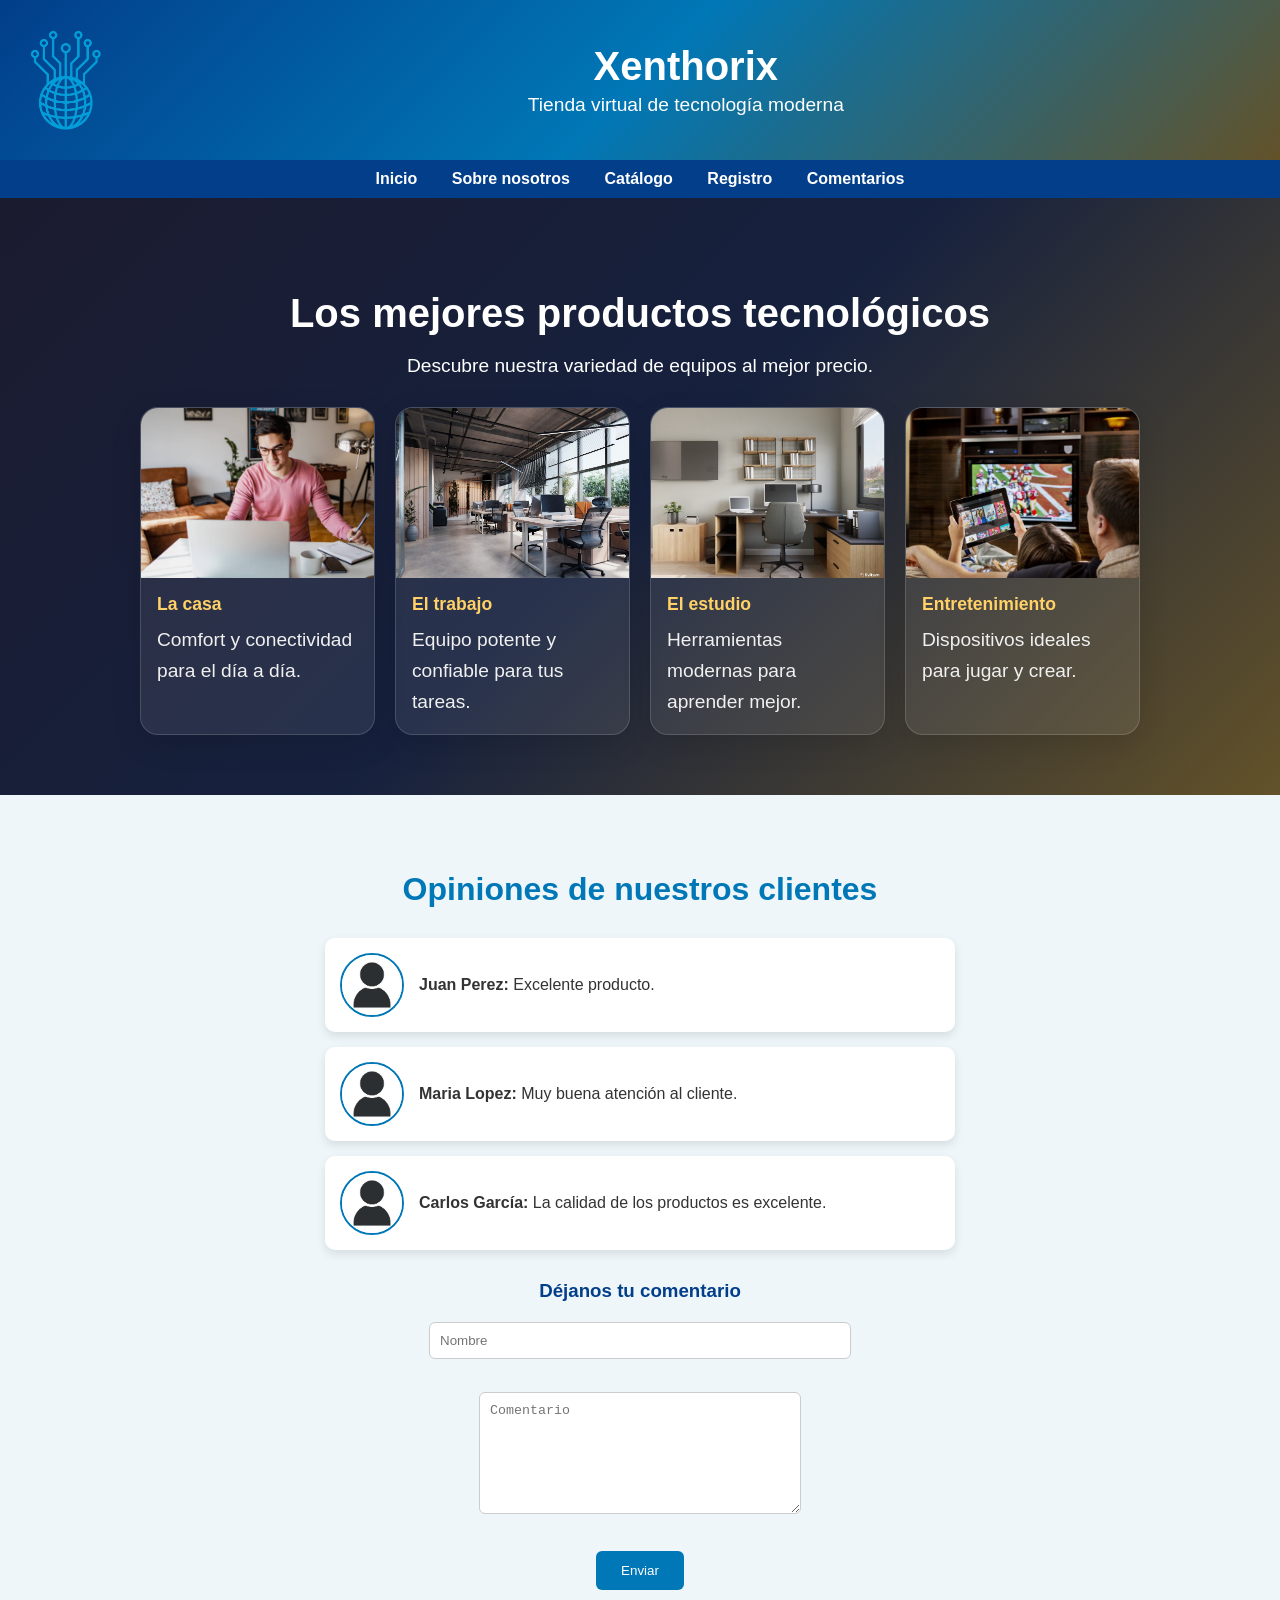
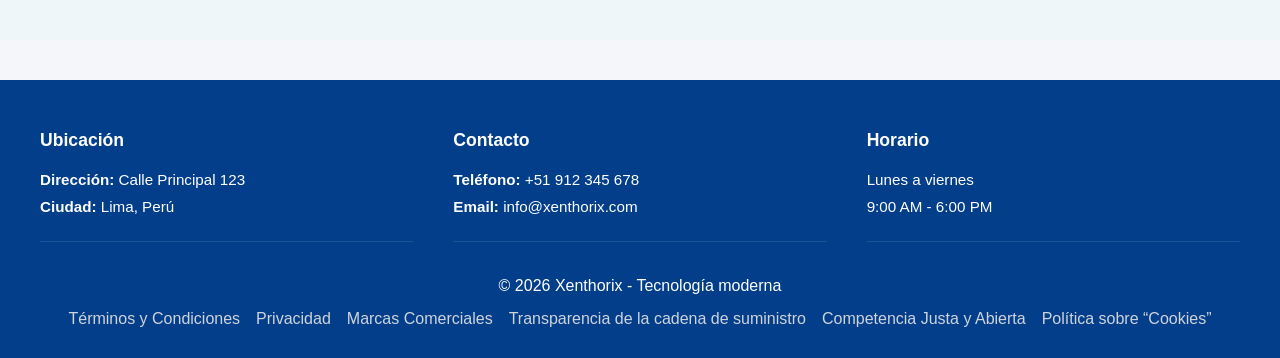
<file: index.html>
<!DOCTYPE html>
<html lang="es">
<head>
    <meta charset="UTF-8">
    <title>Xenthorix - Tienda de Tecnología</title>
    <link rel="stylesheet" href="estilos.css">
</head>
<body>

    <!-- ENCABEZADO -->
    <header>
        <img src="imagen/logo.png" alt="Logo de la empresa" style=" height: 100px; padding: 10px; border-radius: 20px; text-align: center;">
        <div class="texto-header">
            <h1>Xenthorix</h1>
            <p>Tienda virtual de tecnología moderna</p>
        </div>
    </header>

    <!-- MENÚ -->
    <nav>
        <ul>
            <li><a href="index.html#inicio">Inicio</a></li>
            <li><a href="sobrenosotros.html">Sobre nosotros</a></li>
            <li><a href="catalogo.html">Catálogo</a></li>
            <li><a href="registro.html">Registro</a></li>
            <li><a href="#comentarios">Comentarios</a></li> 
        </ul>
    </nav>

    <main>

        <!-- INICIO -->
        <section id="inicio">
            <h2>Los mejores productos tecnológicos</h2>
            <p>Descubre nuestra variedad de equipos al mejor precio.</p>
            <div class="inicio-opciones">
                <div class="opcion-card">
                    <img src="imagen/casita.jpg" alt="Tecnología para la casa">
                    <div class="opcion-texto">
                        <h3>La casa</h3>
                        <p>Comfort y conectividad para el día a día.</p>
                    </div>
                </div>
                <div class="opcion-card">
                    <img src="imagen/oficina.jpg" alt="Tecnología para el trabajo">
                    <div class="opcion-texto">
                        <h3>El trabajo</h3>
                        <p>Equipo potente y confiable para tus tareas.</p>
                    </div>
                </div>
                <div class="opcion-card">
                    <img src="imagen/estudio.jpg" alt="Tecnología para el estudio">
                    <div class="opcion-texto">
                        <h3>El estudio</h3>
                        <p>Herramientas modernas para aprender mejor.</p>
                    </div>
                </div>
                <div class="opcion-card">
                    <img src="imagen/entretenimiento.jpg" alt="Tecnología para entretenimiento">
                    <div class="opcion-texto">
                        <h3>Entretenimiento</h3>
                        <p>Dispositivos ideales para jugar y crear.</p>
                    </div>
                </div>
            </div>
        </section>

        
        <!-- COMENTARIOS -->
        <section id="comentarios">
            <h2>Opiniones de nuestros clientes</h2>

            <article style="display:flex; gap:15px;">
                <img src="imagen/user1.jpg" style="width:60px; border-radius:50%;">
                <p><strong>Juan Perez:</strong> Excelente producto.</p>
            </article>

            <article style="display:flex; gap:15px;">
                <img src="imagen/user1.jpg" style="width:60px; border-radius:50%;">
                <p><strong>Maria Lopez:</strong> Muy buena atención al cliente.</p>
            </article>

            <article style="display:flex; gap:15px;">
                <img src="imagen/user1.jpg" style="width:60px; border-radius:50%;">
                <p><strong>Carlos García:</strong> La calidad de los productos es excelente.</p>
            </article>
            
                <h3>Déjanos tu comentario</h3>
                <form>
                    <input type="text" placeholder="Nombre"><br><br>
                    <textarea placeholder="Comentario" style="width:300px; height:100px;"></textarea><br><br>
                    <button>Enviar</button>
            </form>
        </section>

    </main>

    <!-- FOOTER -->
    <footer>
        <div class="footer-content">
            <div class="footer-section">
                <h4>Ubicación</h4>
                <p>
                    <strong>Dirección:</strong> Calle Principal 123<br>
                    <strong>Ciudad:</strong> Lima, Perú
                </p>
            </div>
            <div class="footer-section">
                <h4>Contacto</h4>
                <p>
                    <strong>Teléfono:</strong> +51 912 345 678<br>
                    <strong>Email:</strong> info@xenthorix.com
                </p>
            </div>
            <div class="footer-section">
                <h4>Horario</h4>
                <p>
                    Lunes a viernes<br>
                    9:00 AM - 6:00 PM
                </p>
            </div>
        </div>
        <p>&copy; 2026 Xenthorix - Tecnología moderna</p>
        <div class="footer-links">
            <ul>
                <li class="links"><a href="/es/legal/copyright.html">Términos y Condiciones</a></li>
                <li class="links"><a href="/es/legal/privacy.html">Privacidad</a></li>
                <li class="links"><a href="/es/legal/trademarks.html">Marcas Comerciales</a></li>
                <li class="links"><a href="/es/legal/transparency.html" target="_blank">Transparencia de la cadena de suministro</a></li>
                <li class="links"><a href="/es/legal/competition.html">Competencia Justa y Abierta</a></li>
                <li class="links"><a href="/es/legal/cookies.html">Política sobre “Cookies”</a></li>
            </ul>
        </div>
    </footer>
</html>
</file>
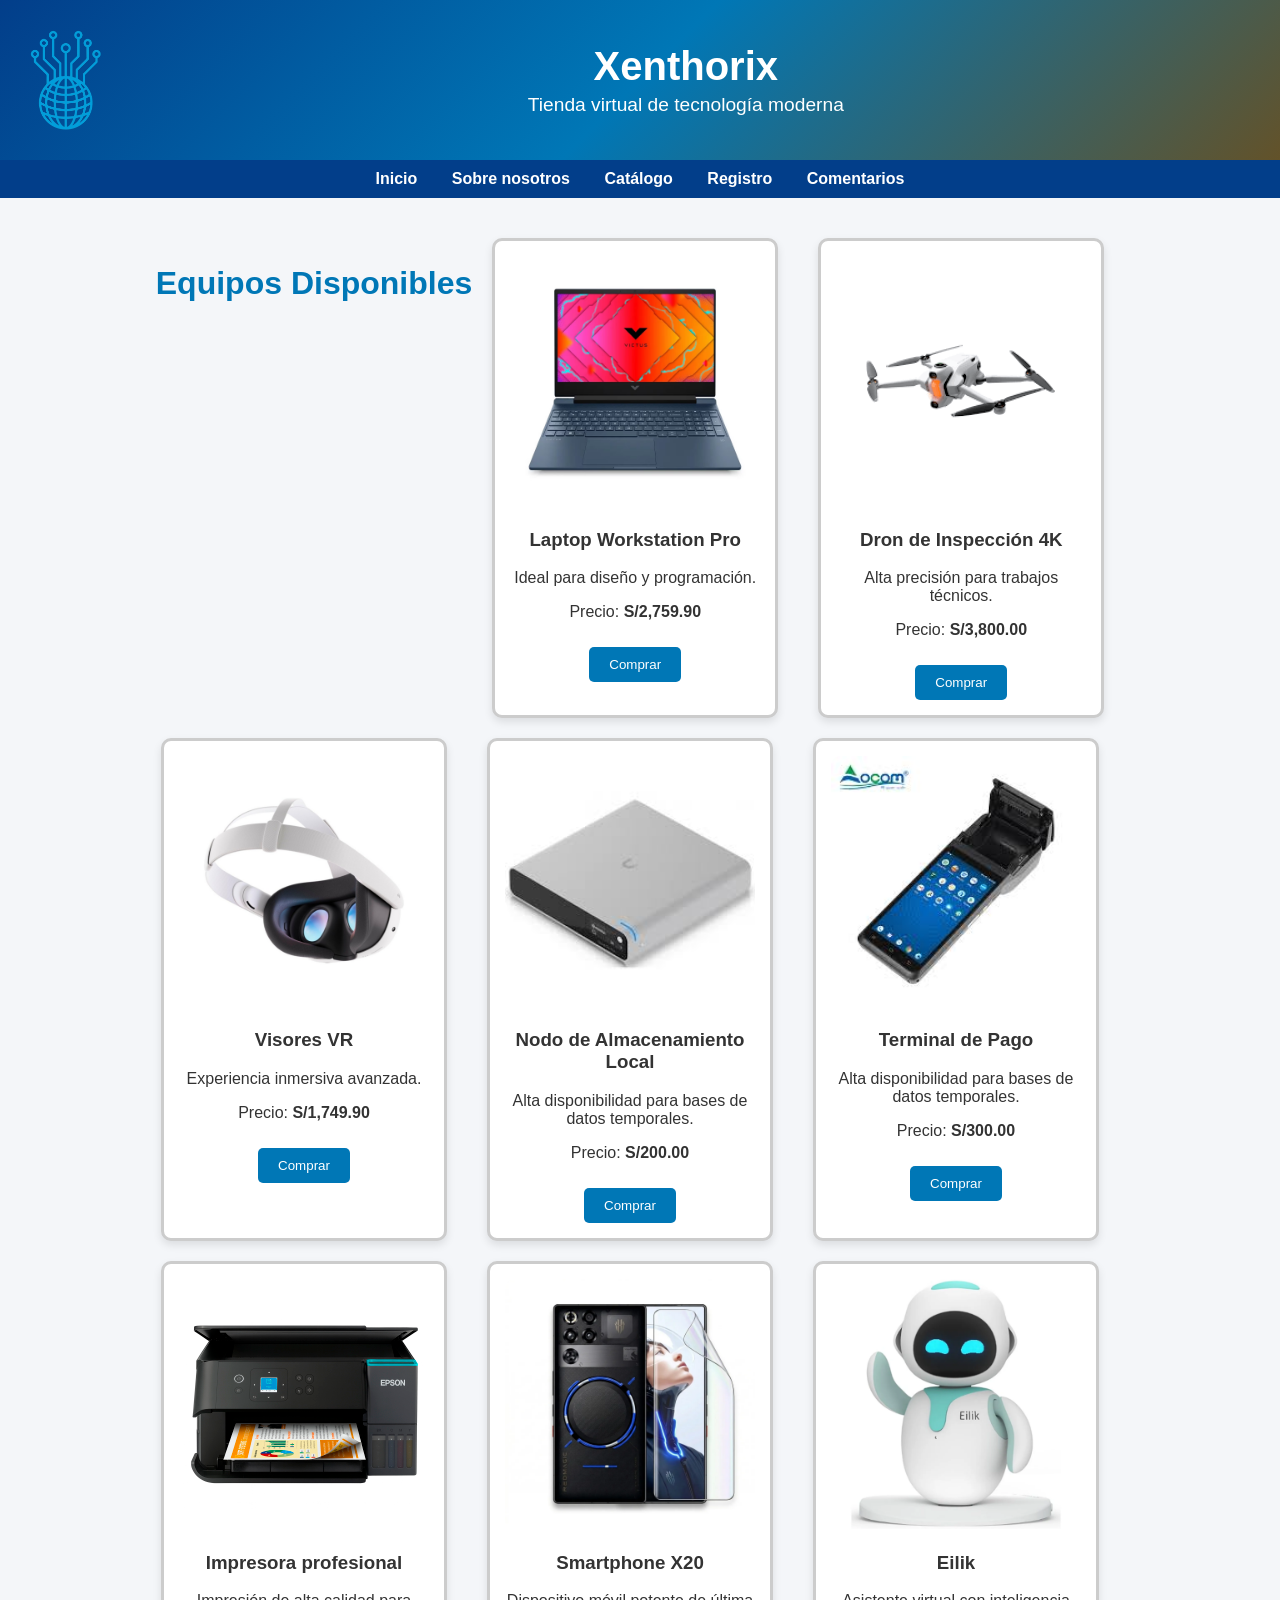
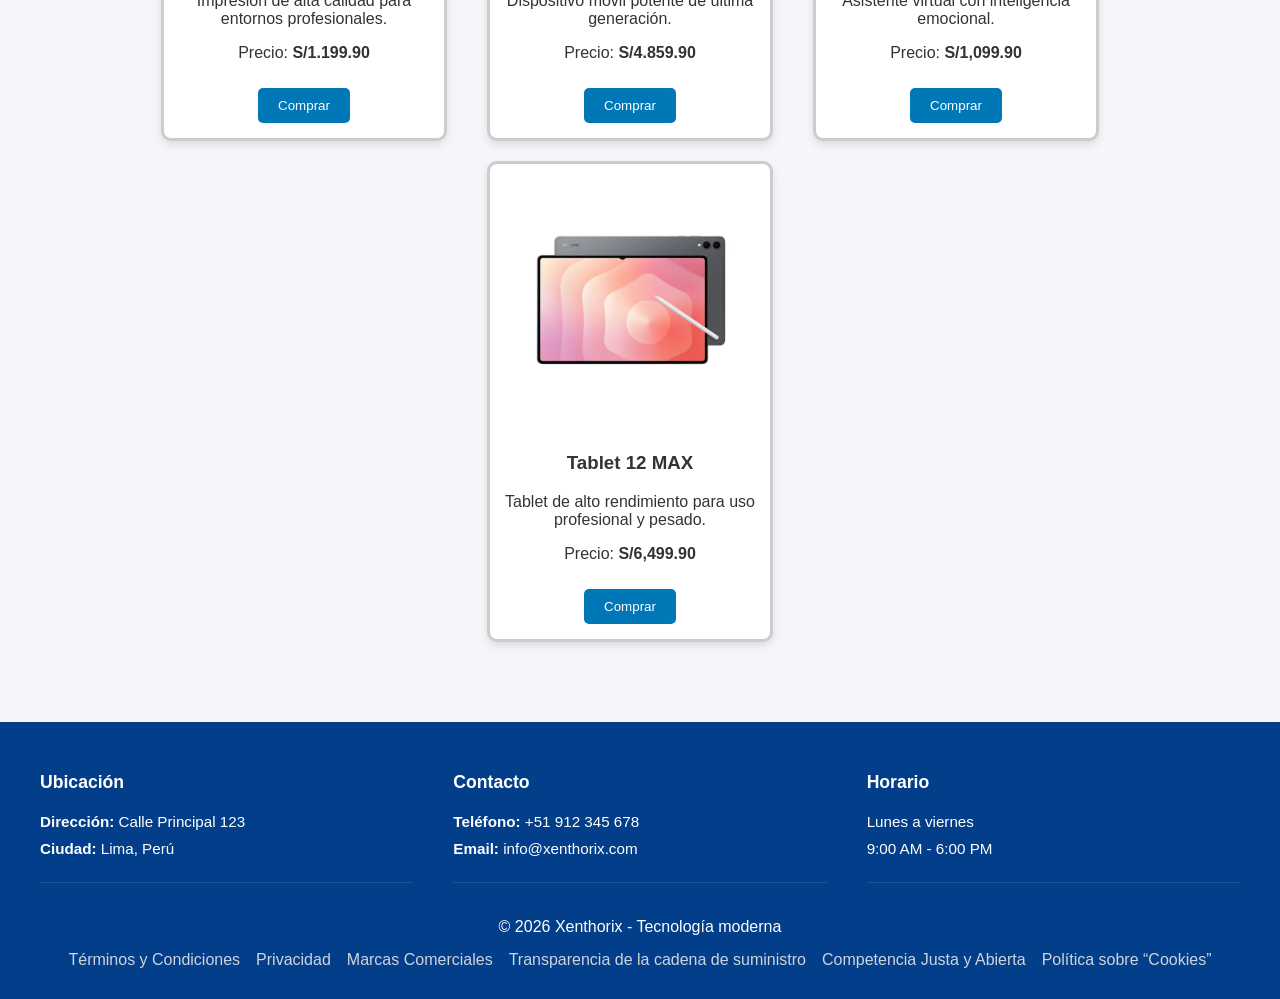
<file: catalogo.html>
<!DOCTYPE html>
<html lang="es">
<head>
    <meta charset="UTF-8">
    <title>Xenthorix - Tienda de Tecnología</title>
    <link rel="stylesheet" href="estilos.css">
</head>
<body>

    <!-- ENCABEZADO -->
    <header>
        <img src="imagen/logo.png" alt="Logo de la empresa" style=" height: 100px; padding: 10px; border-radius: 20px; text-align: center;">
        <div class="texto-header">
            <h1>Xenthorix</h1>
            <p>Tienda virtual de tecnología moderna</p>
        </div>
    </header>

    <!-- MENÚ -->
    <nav>
        <ul>
            <li><a href="index.html#inicio">Inicio</a></li>
            <li><a href="index.html#nosotros">Sobre nosotros</a></li>
            <li><a href="#catalogo">Catálogo</a></li>
            <li><a href="registro.html">Registro</a></li>
            <li><a href="index.html#comentarios">Comentarios</a></li>
        </ul>
    </nav>

    <main>

        <!-- CATÁLOGO -->
        <section id="catalogo">
            <h2>Equipos Disponibles</h2>

            <article style="border: 3px solid #ccc; padding: 15px; width: 250px; border-radius: 10px; text-align: center;">
                <img src="imagen/laptop.jpg" style="width:100%;">
                <h3>Laptop Workstation Pro</h3>
                <p>Ideal para diseño y programación.</p>
                <p>Precio: <strong>S/2,759.90</strong></p>
                <button>Comprar</button>
            </article>
            <br>

            <article style="border: 3px solid #ccc; padding: 15px; width: 250px; border-radius: 10px; text-align: center;">
                <img src="imagen/dron.jpg" style="width:100%;">
                <h3>Dron de Inspección 4K</h3>
                <p>Alta precisión para trabajos técnicos.</p>
                <p>Precio: <strong>S/3,800.00</strong></p>
                <button>Comprar</button>
            </article>
            <br>

            <article style="border: 3px solid #ccc; padding: 15px; width: 250px; border-radius: 10px; text-align: center;">
                <img src="imagen/gafas.jpg" style="width:100%;">
                <h3>Visores VR</h3>
                <p>Experiencia inmersiva avanzada.</p>
                <p>Precio: <strong>S/1,749.90</strong></p>
                <button>Comprar</button>
            </article>
            <br>

            <article style="border: 3px solid #ccc; padding: 15px; width: 250px; border-radius: 10px; text-align: center;">
                <img src="imagen/servidor.jpg" style="width:100%;">
                <h3>Nodo de Almacenamiento Local</h3>
                <p>Alta disponibilidad para bases de datos temporales.</p>
                <p>Precio: <strong>S/200.00</strong></p>
                <button>Comprar</button>
            </article>
            <br>
            
            <article style="border: 3px solid #ccc; padding: 15px; width: 250px; border-radius: 10px; text-align: center;">
                <img src="imagen/terminal_de_pago.jpg" style="width: 100%;">
                <h3>Terminal de Pago</h3>
                <p>Alta disponibilidad para bases de datos temporales.</p>
                <p>Precio: <strong>S/300.00</strong></p>
                <button>Comprar</button>
            </article>
            <br>

			
            <article style="border: 3px solid #ccc; padding: 15px; width: 250px; border-radius: 10px; text-align: center;">
                <img src="imagen/impresora.jpg" style="width:100%;">
                <h3>Impresora profesional</h3>
                <p>Impresión de alta calidad para entornos profesionales.</p>
                <p>Precio: <strong>S/1.199.90</strong></p>
                <button>Comprar</button>
            </article>
            <br>

            <article style="border: 3px solid #ccc; padding: 15px; width: 250px; border-radius: 10px; text-align: center;">
                <img src="imagen/telefono.png" style="width:100%;">
                <h3>Smartphone X20</h3>
                <p>Dispositivo móvil potente de última generación.</p>
                <p>Precio: <strong>S/4.859.90</strong></p>
                <button>Comprar</button>
            </article>

            <br>
            <article style="border: 3px solid #ccc; padding: 15px; width: 250px; border-radius: 10px; text-align: center;">
                <img src="imagen/asistente.png" style="width:100%;">
                <h3>Eilik</h3>
                <p>Asistente virtual con inteligencia emocional.</p>
                <p>Precio: <strong>S/1,099.90</strong></p>
                <button>Comprar</button>
            </article>
            <br>

            <article style="border: 3px solid #ccc; padding: 15px; width: 250px; border-radius: 10px; text-align: center;">
                <img src="imagen/tablet.png" style="width:100%;">
                <h3>Tablet 12 MAX</h3>
                <p>Tablet de alto rendimiento para uso profesional y pesado.</p>
                <p>Precio: <strong>S/6,499.90</strong></p>
                <button>Comprar</button>
            </article>
            <br>

        </section>
    </main>

    <!-- FOOTER -->
    <footer>
        <div class="footer-content">
            <div class="footer-section">
                <h4>Ubicación</h4>
                <p>
                    <strong>Dirección:</strong> Calle Principal 123<br>
                    <strong>Ciudad:</strong> Lima, Perú
                </p>
            </div>
            <div class="footer-section">
                <h4>Contacto</h4>
                <p>
                    <strong>Teléfono:</strong> +51 912 345 678<br>
                    <strong>Email:</strong> info@xenthorix.com
                </p>
            </div>
            <div class="footer-section">
                <h4>Horario</h4>
                <p>
                    Lunes a viernes<br>
                    9:00 AM - 6:00 PM
                </p>
            </div>
        </div>
        <p>&copy; 2026 Xenthorix - Tecnología moderna</p>
        <div class="footer-links">
            <ul>
                <li class="links"><a href="/es/legal/copyright.html">Términos y Condiciones</a></li>
                <li class="links"><a href="/es/legal/privacy.html">Privacidad</a></li>
                <li class="links"><a href="/es/legal/trademarks.html">Marcas Comerciales</a></li>
                <li class="links"><a href="/es/legal/transparency.html" target="_blank">Transparencia de la cadena de suministro</a></li>
                <li class="links"><a href="/es/legal/competition.html">Competencia Justa y Abierta</a></li>
                <li class="links"><a href="/es/legal/cookies.html">Política sobre “Cookies”</a></li>
            </ul>
        </div>
    </footer>
</html>
</file>
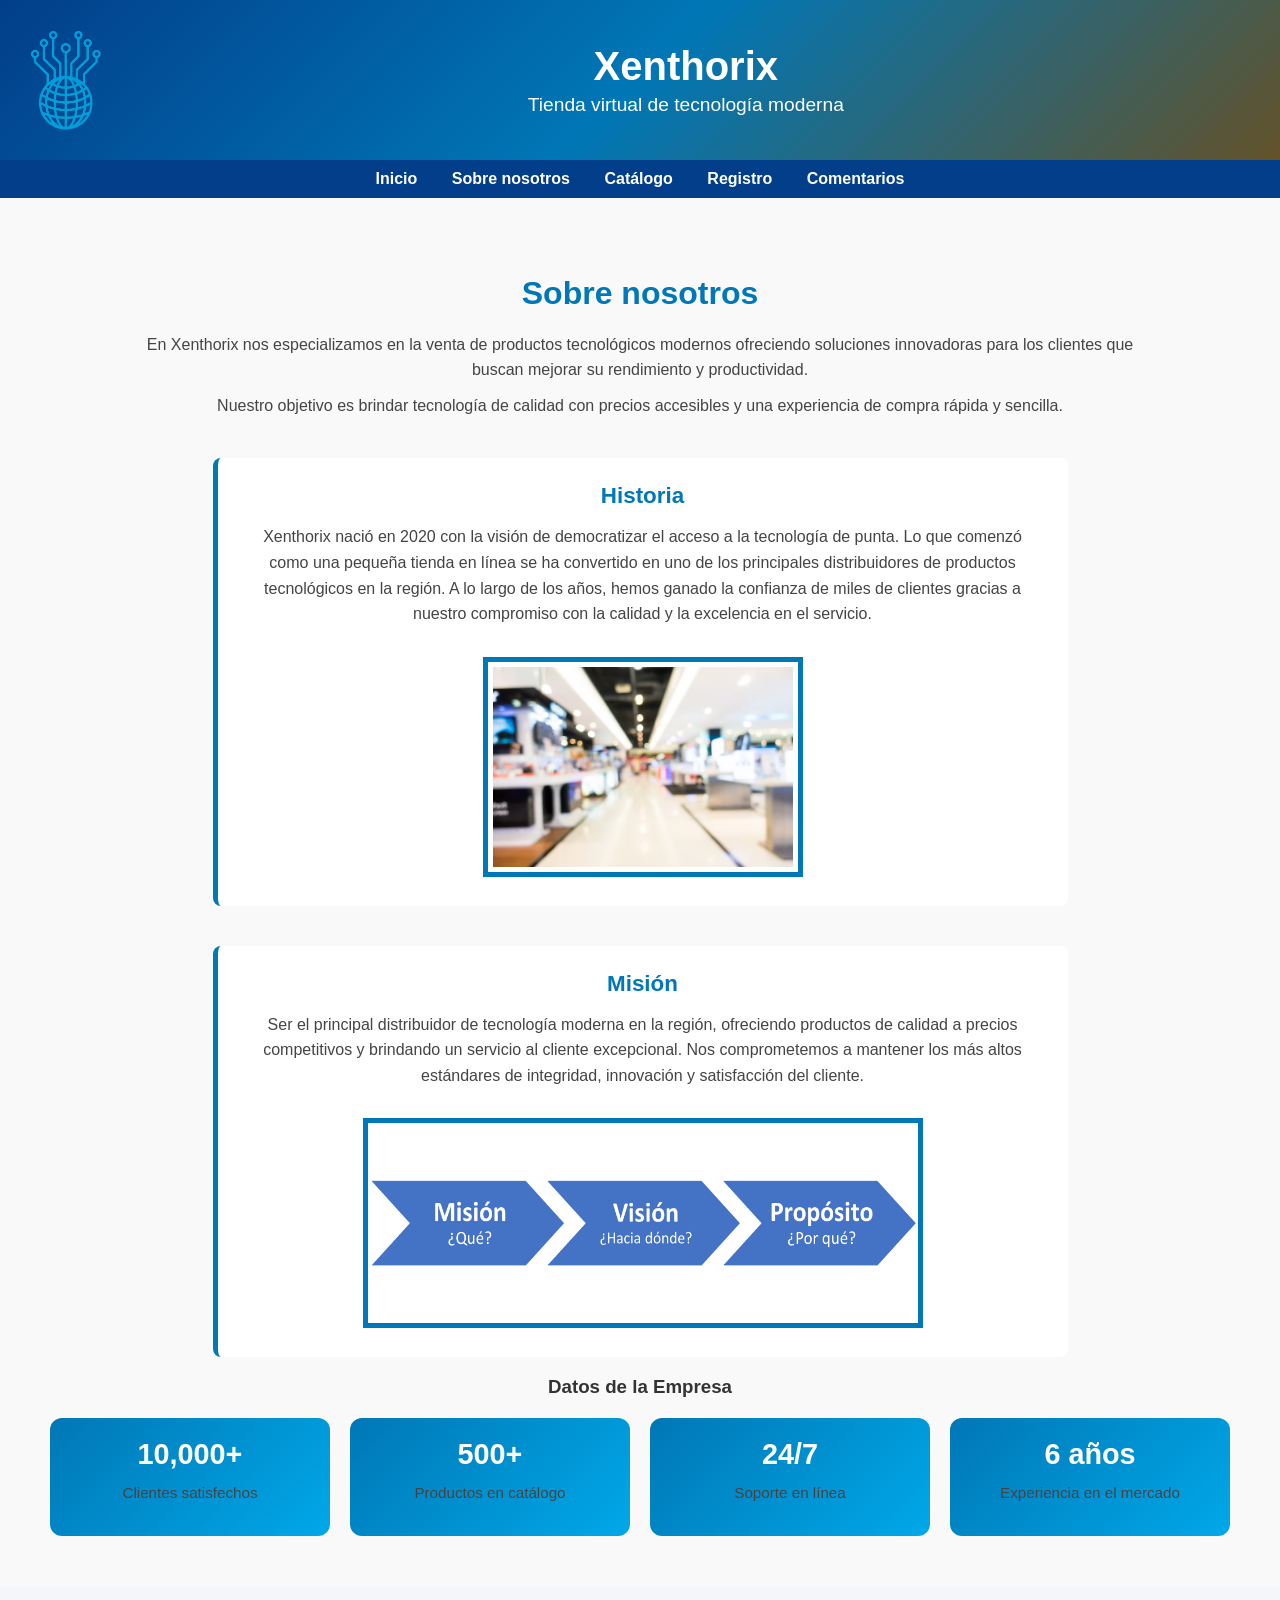
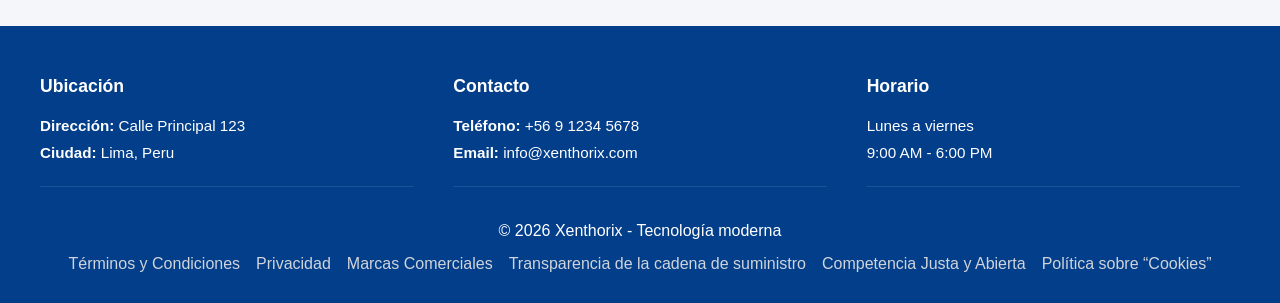
<file: sobrenosotros.html>
<!DOCTYPE html>
<html lang="es">
<head>
    <meta charset="UTF-8">
    <title>Xenthorix - Tienda de Tecnología</title>
    <link rel="stylesheet" href="estilos.css">
</head>
<body>

    <!-- ENCABEZADO -->
    <header>
        <img src="imagen/logo.png" alt="Logo de la empresa" style=" height: 100px; padding: 10px; border-radius: 20px; text-align: center;">
        <div class="texto-header">
            <h1>Xenthorix</h1>
            <p>Tienda virtual de tecnología moderna</p>
            </div>
    </header>

    <!-- MENÚ -->
    <nav>
        <ul>
            <li><a href="index.html#inicio">Inicio</a></li>
            <li><a href="sobrenosotros.html">Sobre nosotros</a></li>
            <li><a href="catalogo.html">Catálogo</a></li>
            <li><a href="registro.html">Registro</a></li>
            <li><a href="#comentarios">Comentarios</a></li> 
        </ul>
    </nav>

    <main>

        <!-- SOBRE NOSOTROS -->
        <section id="nosotros">
            <h2>Sobre nosotros</h2>
            <p>
                En Xenthorix nos especializamos en la venta de productos tecnológicos modernos ofreciendo soluciones innovadoras para los clientes que buscan mejorar su rendimiento y productividad.
            </p>
            <p>
                Nuestro objetivo es brindar tecnología de calidad con precios accesibles
                y una experiencia de compra rápida y sencilla.
            </p>

            <!-- HISTORIA -->
            <div class="subseccion1">
                <h3>Historia</h3>
                <p>
                    Xenthorix nació en 2020 con la visión de democratizar el acceso a la tecnología de punta. Lo que comenzó como una pequeña tienda en línea se ha convertido en uno de los principales distribuidores de productos tecnológicos en la región. A lo largo de los años, hemos ganado la confianza de miles de clientes gracias a nuestro compromiso con la calidad y la excelencia en el servicio.
                </p>
                <img src="imagen/Tienda je.avif" alt="Historia de la empresa" style="height: 200px;width: 300px;; margin-top: 20px; border: 5px solid #0077b6;padding: 5px;">
            </div>

            <!-- MISIÓN -->
            <div class="subseccion2">
                <h3>Misión</h3>
                <p>
                    Ser el principal distribuidor de tecnología moderna en la región, ofreciendo productos de calidad a precios competitivos y brindando un servicio al cliente excepcional. Nos comprometemos a mantener los más altos estándares de integridad, innovación y satisfacción del cliente.
                </p>
                <img src="imagen/mision y vision.png" alt="Misión de la empresa" style="height: 200px;width: 550px;">

            </div>

            <!-- DATOS -->
            <div class="subseccion">
                <h3>Datos de la Empresa</h3>
                <div class="datos-grid">
                    <div class="dato-item">
                        <h4>10,000+</h4>
                        <p>Clientes satisfechos</p>
                    </div>
                    <div class="dato-item">
                        <h4>500+</h4>
                        <p>Productos en catálogo</p>
                    </div>
                    <div class="dato-item">
                        <h4>24/7</h4>
                        <p>Soporte en línea</p>
                    </div>
                    <div class="dato-item">
                        <h4>6 años</h4>
                        <p>Experiencia en el mercado</p>
                    </div>
                </div>
            </div>
        </section>
    </main>
         <!-- FOOTER -->
    <footer>
        <div class="footer-content">
            <div class="footer-section">
                <h4>Ubicación</h4>
                <p>
                    <strong>Dirección:</strong> Calle Principal 123<br>
                    <strong>Ciudad:</strong> Lima, Peru
                </p>
            </div>
            <div class="footer-section">
                <h4>Contacto</h4>
                <p>
                    <strong>Teléfono:</strong> +56 9 1234 5678<br>
                    <strong>Email:</strong> info@xenthorix.com
                </p>
            </div>
            <div class="footer-section">
                <h4>Horario</h4>
                <p>
                    Lunes a viernes<br>
                    9:00 AM - 6:00 PM
                </p>
            </div>
        </div>
        <p>&copy; 2026 Xenthorix - Tecnología moderna</p>
        <div class="footer-links">
            <ul>
                <li class="links"><a href="/es/legal/copyright.html">Términos y Condiciones</a></li>
                <li class="links"><a href="/es/legal/privacy.html">Privacidad</a></li>
                <li class="links"><a href="/es/legal/trademarks.html">Marcas Comerciales</a></li>
                <li class="links"><a href="/es/legal/transparency.html" target="_blank">Transparencia de la cadena de suministro</a></li>
                <li class="links"><a href="/es/legal/competition.html">Competencia Justa y Abierta</a></li>
                <li class="links"><a href="/es/legal/cookies.html">Política sobre “Cookies”</a></li>
            </ul>
        </div>
    </footer>


</body>
</html>

</body>
</html>
</file>
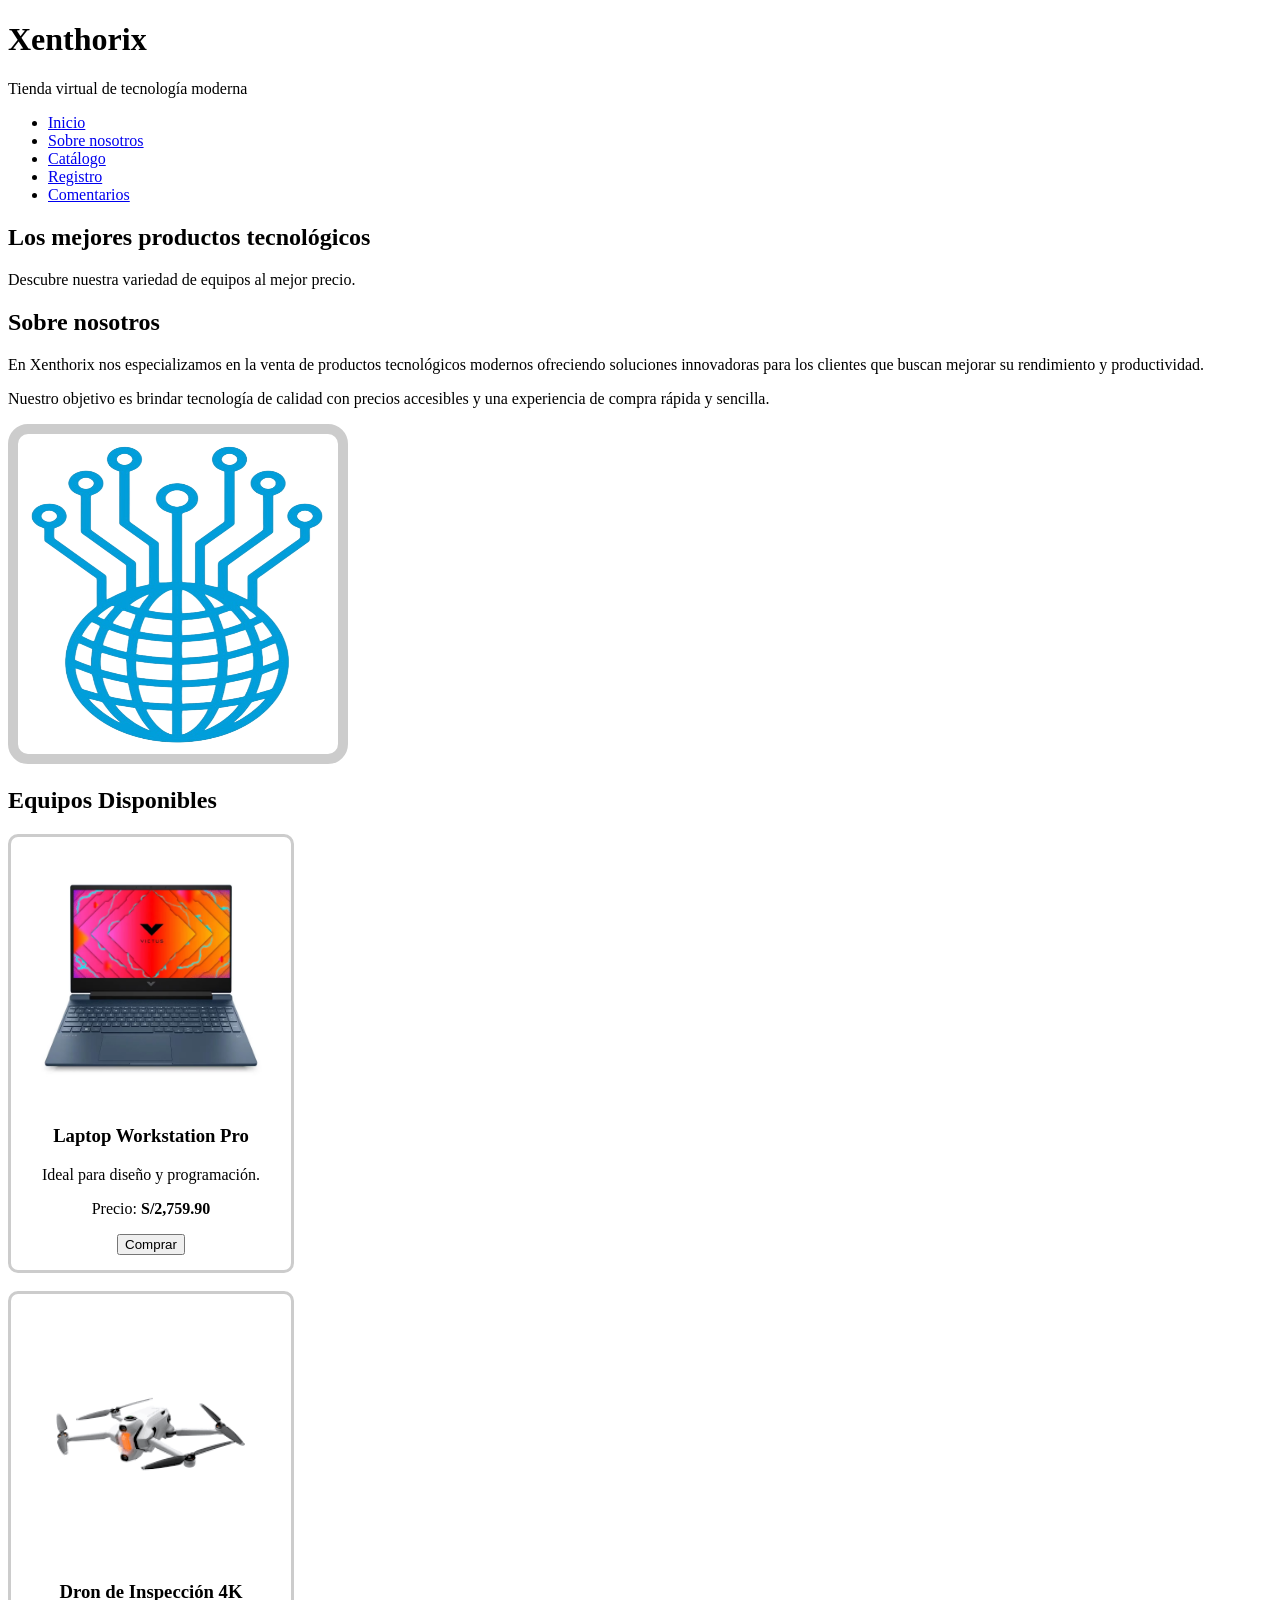
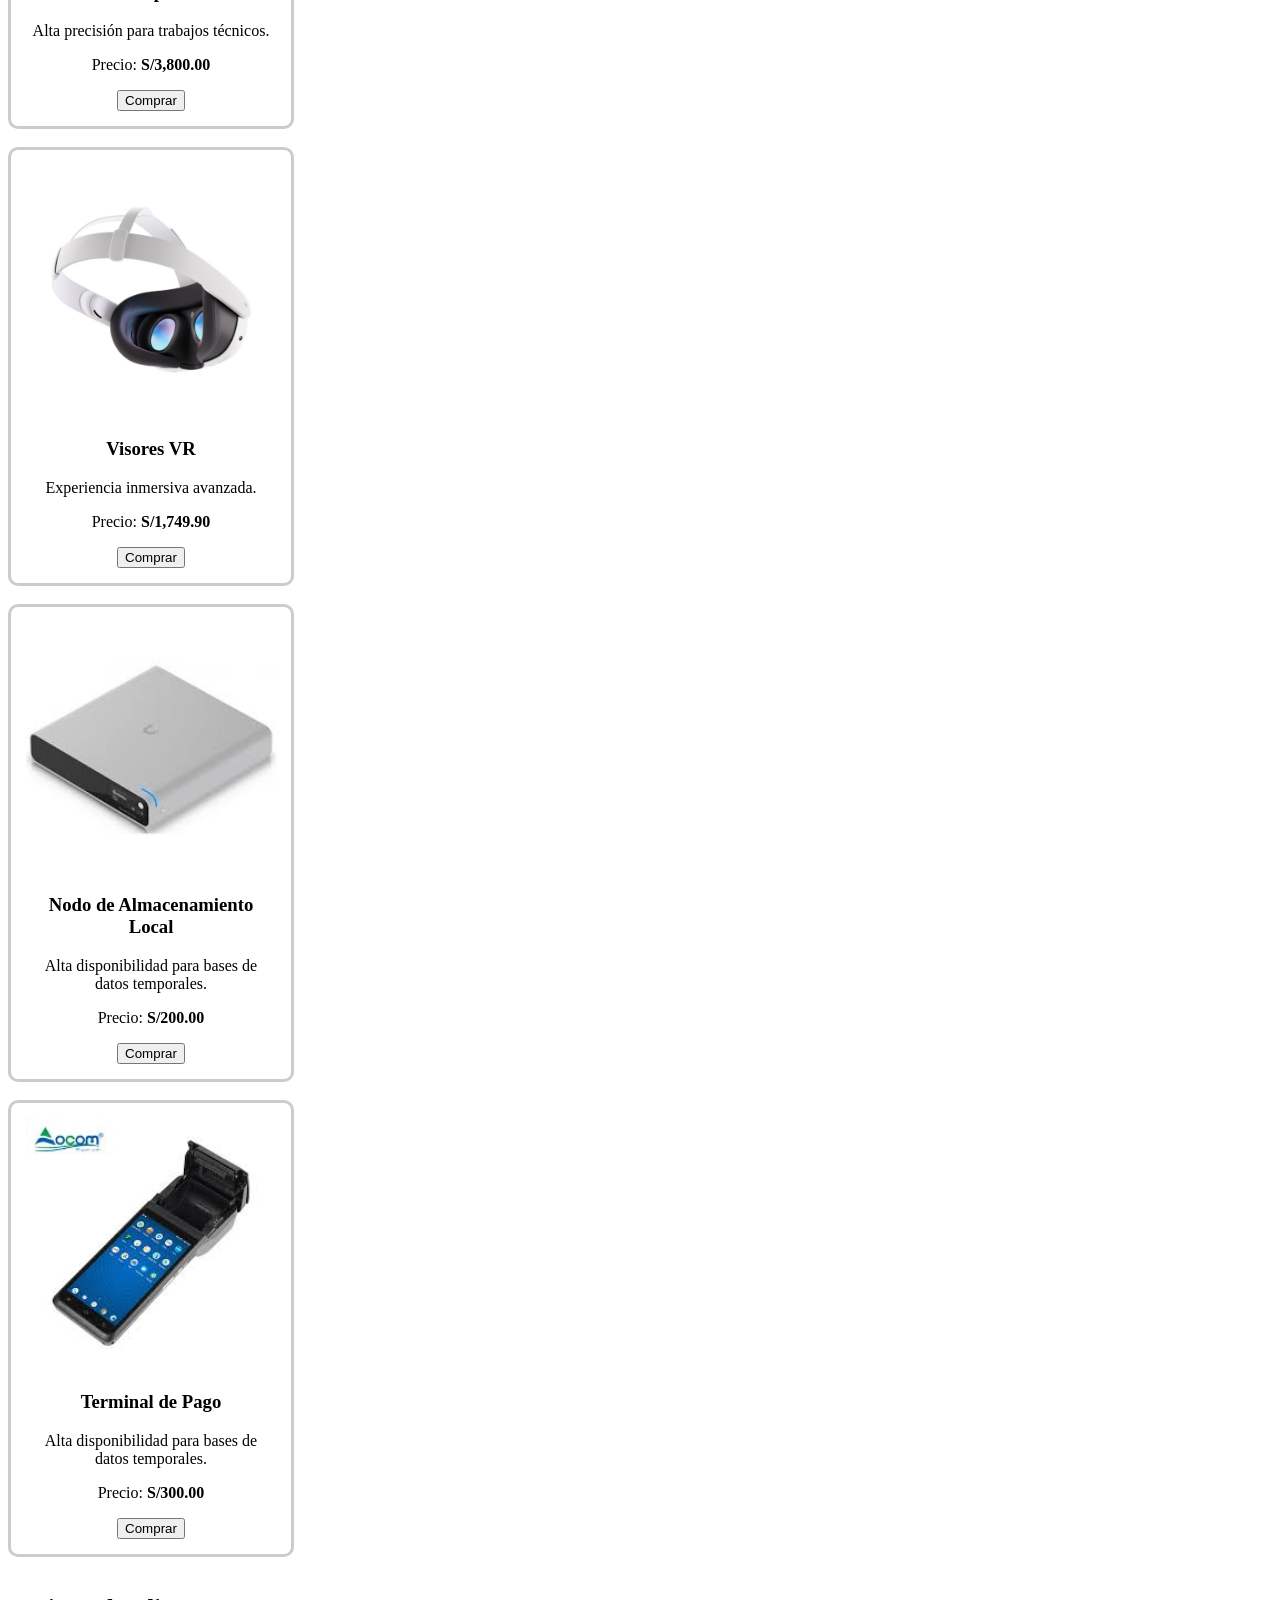
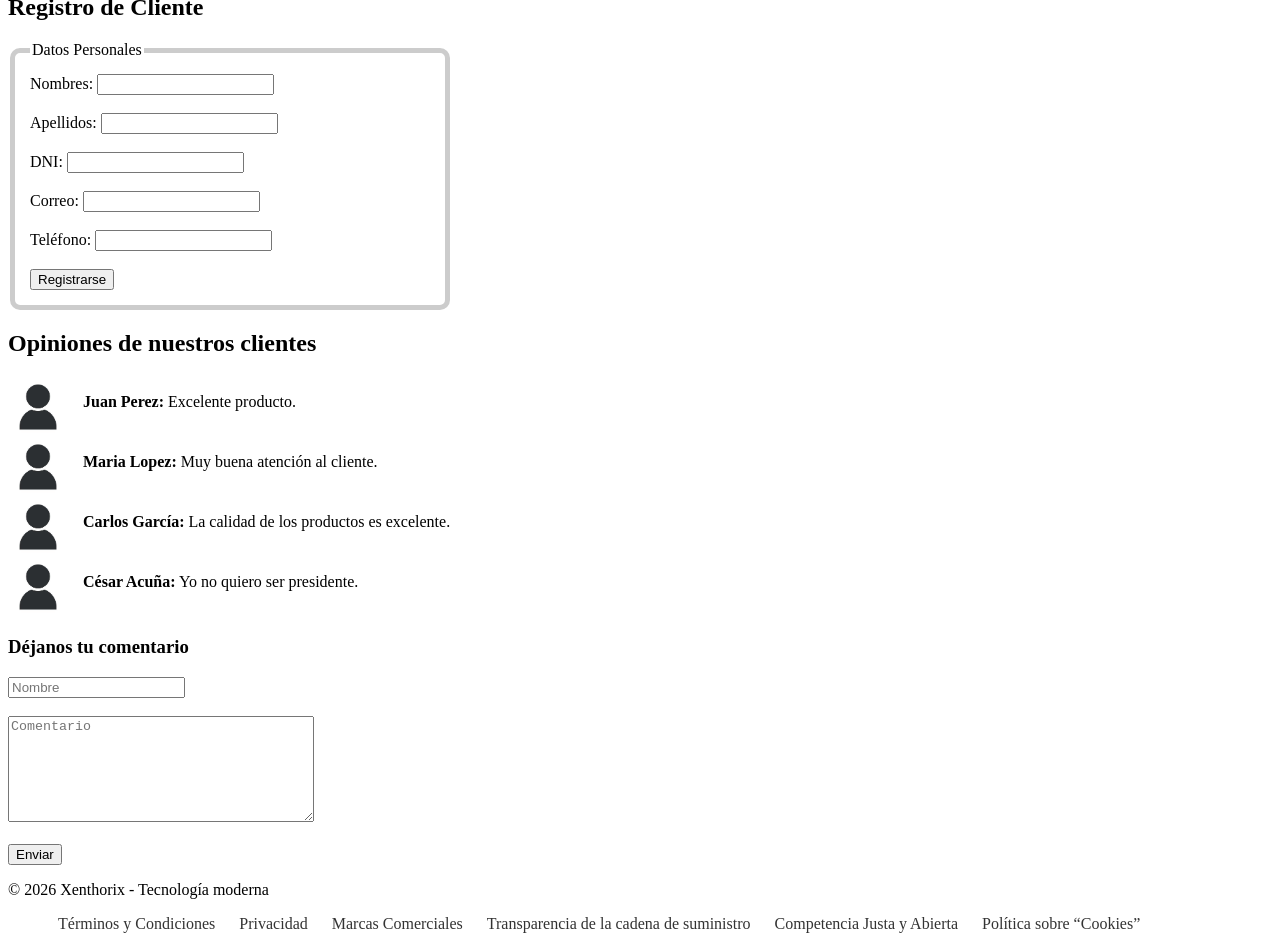
<file: TIENDAWEB222.html>
<!DOCTYPE html>
<html lang="es">
<head>
    <meta charset="UTF-8">
    <title>Xenthorix - Tienda de Tecnología</title>
</head>
<body>

    <!-- ENCABEZADO -->
    <header>
        <h1>Xenthorix</h1>
        <p>Tienda virtual de tecnología moderna</p>
    </header>

    <!-- MENÚ -->
    <nav>
        <ul>
            <li><a href="#inicio">Inicio</a></li>
            <li><a href="#nosotros">Sobre nosotros</a></li>
            <li><a href="#catalogo">Catálogo</a></li>
            <li><a href="#registro">Registro</a></li>
            <li><a href="#comentarios">Comentarios</a></li>
        </ul>
    </nav>

    <main>

        <!-- INICIO -->
        <section id="inicio">
            <h2>Los mejores productos tecnológicos</h2>
            <p>Descubre nuestra variedad de equipos al mejor precio.</p>
        </section>

        <!-- SOBRE NOSOTROS -->
        <section id="nosotros">
            <h2>Sobre nosotros</h2>
            <p>
                En Xenthorix nos especializamos en la venta de productos tecnológicos modernos ofreciendo soluciones innovadoras para los clientes que buscan mejorar su rendimiento y productividad.
            </p>
            <p>
                Nuestro objetivo es brindar tecnología de calidad con precios accesibles
                y una experiencia de compra rápida y sencilla.
            </p>
            <img src="imagen/logo.png" alt="Logo de la empresa" style="width:300px; height: 300px;border: 10px solid #ccc; padding: 10px; border-radius: 20px; text-align: center;">
        </section>

        <!-- CATÁLOGO -->
        <section id="catalogo">
            <h2>Equipos Disponibles</h2>

            <article style="border: 3px solid #ccc; padding: 15px; width: 250px; border-radius: 10px; text-align: center;">
                <img src="imagen/laptop.jpg" style="width:100%;">
                <h3>Laptop Workstation Pro</h3>
                <p>Ideal para diseño y programación.</p>
                <p>Precio: <strong>S/2,759.90</strong></p>
                <button>Comprar</button>
            </article>
            <br>

            <article style="border: 3px solid #ccc; padding: 15px; width: 250px; border-radius: 10px; text-align: center;">
                <img src="imagen/dron.jpg" style="width:100%;">
                <h3>Dron de Inspección 4K</h3>
                <p>Alta precisión para trabajos técnicos.</p>
                <p>Precio: <strong>S/3,800.00</strong></p>
                <button>Comprar</button>
            </article>
            <br>

            <article style="border: 3px solid #ccc; padding: 15px; width: 250px; border-radius: 10px; text-align: center;">
                <img src="imagen/gafas.jpg" style="width:100%;">
                <h3>Visores VR</h3>
                <p>Experiencia inmersiva avanzada.</p>
                <p>Precio: <strong>S/1,749.90</strong></p>
                <button>Comprar</button>
            </article>
            <br>

            <article style="border: 3px solid #ccc; padding: 15px; width: 250px; border-radius: 10px; text-align: center;">
                <img src="imagen/servidor.jpg" style="width:100%;">
                <h3>Nodo de Almacenamiento Local</h3>
                <p>Alta disponibilidad para bases de datos temporales.</p>
                <p>Precio: <strong>S/200.00</strong></p>
                <button>Comprar</button>
            </article>
            <br>
            
            <article style="border: 3px solid #ccc; padding: 15px; width: 250px; border-radius: 10px; text-align: center;">
                <img src="imagen/terminal_de_pago.jpg" style="width: 100%;">
                <h3>Terminal de Pago</h3>
                <p>Alta disponibilidad para bases de datos temporales.</p>
                <p>Precio: <strong>S/300.00</strong></p>
                <button>Comprar</button>
            </article>
            <br>
            

        </section>

        <!-- REGISTRO -->
        <section id="registro">
            <h2>Registro de Cliente</h2>

            <form>
                <fieldset style="border: 5px solid #ccc; padding: 15px; width: 400px; border-radius: 10px;"> 
                    <legend>Datos Personales</legend>

                    <label>Nombres:</label>
                    <input type="text" required><br><br>

                    <label>Apellidos:</label>
                    <input type="text" required><br><br>

                    <label>DNI:</label>
                    <input type="text" required><br><br>

                    <label>Correo:</label>
                    <input type="email" required><br><br>

                    <label>Teléfono:</label>
                    <input type="tel"><br><br>

                    <button type="submit">Registrarse</button>
                </fieldset>
            </form>
        </section>

        <!-- COMENTARIOS -->
        <section id="comentarios">
            <h2>Opiniones de nuestros clientes</h2>

            <article style="display:flex; gap:15px;">
                <img src="imagen/user1.jpg" style="width:60px; border-radius:50%;">
                <p><strong>Juan Perez:</strong> Excelente producto.</p>
            </article>

            <article style="display:flex; gap:15px;">
                <img src="imagen/user1.jpg" style="width:60px; border-radius:50%;">
                <p><strong>Maria Lopez:</strong> Muy buena atención al cliente.</p>
            </article>

            <article style="display:flex; gap:15px;">
                <img src="imagen/user1.jpg" style="width:60px; border-radius:50%;">
                <p><strong>Carlos García:</strong> La calidad de los productos es excelente.</p>
            </article>

            <article style="display:flex; gap:15px;">
                <img src="imagen/user1.jpg" style="width:60px; border-radius:50%;">
                <p><strong>César Acuña:</strong> Yo no quiero ser presidente.</p>
            </article>
            
                <h3>Déjanos tu comentario</h3>
                <form>
                    <input type="text" placeholder="Nombre"><br><br>
                    <textarea placeholder="Comentario" style="width:300px; height:100px;"></textarea><br><br>
                    <button>Enviar</button>
            </form>
        </section>

    </main>

    <!-- FOOTER -->
    <footer>
        <p>&copy; 2026 Xenthorix - Tecnología moderna</p>
    </footer>

    <div class="col-12 text-center">
		<ul>
            <style>
                .links {
                    display: inline-block;
                    margin: 0 10px;
                }
                .links a {
                    text-decoration: none;
                    color: #333;
                }
            </style>
            
				<li class="links"><a href="/es/legal/copyright.html">Términos y Condiciones</a></li>
			
				<li class="links"><a href="/es/legal/privacy.html">Privacidad</a></li>
			
				<li class="links"><a href="/es/legal/trademarks.html">Marcas Comerciales</a></li>
			
				<li class="links"><a href="/es/legal/transparency.html" target="_blank">Transparencia de la cadena de suministro</a></li>
			
				<li class="links"><a href="/es/legal/competition.html">Competencia Justa y Abierta</a></li>
			
				<li class="links"><a href="/es/legal/cookies.html">Política sobre “Cookies”</a></li>
			
		</ul>
	</div>

</body>
</html>
</file>
<file: estilos.css>
/* Estilo general */
body {
    font-family: Arial, Helvetica, sans-serif;
    margin: 0;
    padding: 0;
    background-color: #f4f6f9;
    color: #333;
}

/* Encabezado */
header {
    display: flex;
    align-items: center;
    background: linear-gradient(135deg, #023e8a, #0077b6, #635229);
    color: white;
    padding: 20px;
}

/* Contenedor del texto */
header .texto-header {
    text-align: center;
    flex: 1; /* ocupa todo el espacio restante */
}

header h1 {
    margin: 0;
    font-size: 2.5em;
}

header p {
    margin: 5px 0 0;
    font-size: 1.2em;
}

/* Menú */
nav {
    background-color: #023e8a;   /* azul medio, igual al encabezado */
    padding: 10px 0;
}

nav ul {
    list-style: none;
    margin: 0;
    padding: 0;
    text-align: center;
}

nav ul li {
    display: inline-block;
    margin: 0 15px;
}

nav ul li a {
    text-decoration: none;
    color: #ffffff;              /* texto blanco para contraste */
    font-weight: bold;
    transition: color 0.3s ease;
}

nav ul li a:hover {
    color: #ffb703;              /* dorado cálido al pasar el mouse */
}


/* Catálogo en horizontal */
#catalogo {
    padding: 40px;
    text-align: center;
}

#catalogo h2 {
    margin-bottom: 30px;
    font-size: 2em;
    color: #0077b6;
}

/* Contenedor flexible */
#catalogo {
    display: flex;
    flex-wrap: wrap; /* permite que los artículos bajen si no caben */
    justify-content: center;
    gap: 20px; /* espacio entre artículos */
}

/* Tarjetas de producto */
#catalogo article {
    background: white;
    border: 3px solid #ccc;
    border-radius: 10px;
    padding: 15px;
    width: 250px;
    text-align: center;
    box-shadow: 0 4px 8px rgba(0,0,0,0.1);
    transition: transform 0.3s ease;
}

#catalogo article:hover {
    transform: scale(1.05);
}

#catalogo img {
    border-radius: 10px;
    width: 100%;
}

#catalogo button {
    background-color: #0077b6;
    color: white;
    border: none;
    padding: 10px 20px;
    margin-top: 10px;
    border-radius: 5px;
    cursor: pointer;
    transition: background 0.3s ease;
}

#catalogo button:hover {
    background-color: #00b4d8;
}


#catalogo button {
    background-color: #0077b6;
    color: white;
    border: none;
    padding: 10px 20px;
    margin-top: 10px;
    border-radius: 5px;
    cursor: pointer;
    transition: background 0.3s ease;
}

#catalogo button:hover {
    background-color: #d5e1e4;
}

/* Footer */
footer {
    background-color: #023e8a;
    color: white;
    padding: 30px;
    margin-top: 40px;
}

.footer-content {
    max-width: 1200px;
    margin: 0 auto 20px;
    display: flex;
    justify-content: space-between;
    gap: 40px;
}

.footer-section {
    flex: 1;
    padding: 20px 0;
    border-bottom: 1px solid rgba(255, 255, 255, 0.1);
    text-align: left;
}

.footer-section h4 {
    margin: 0 0 15px;
    font-size: 1.1em;
}

.footer-section p {
    margin: 0;
    line-height: 1.8;
    font-size: 0.95em;
}

footer > p {
    text-align: center;
    margin: 0;
    padding-top: 15px;
}

.footer-links {
    text-align: center;
    margin-top: 15px;
}

.footer-links ul {
    list-style: none;
    padding: 0;
    margin: 0 auto;
    display: inline-flex;
    flex-wrap: wrap;
    justify-content: center;
    gap: 16px;
}

.footer-links li {
    display: inline-block;
}

.footer-links a {
    text-decoration: none;
    color: #d0d4db;
    font-weight: 500;
}

.footer-links a:hover {
    color: #ffd166;
}

@media (max-width: 768px) {
    .footer-content {
        flex-direction: column;
        gap: 20px;
    }
    .footer-section {
        text-align: center;
    }
    .footer-section p {
        font-size: 0.9em;
    }
    .footer-links ul {
        gap: 12px;
    }
}

/* Links legales */
.col-12 {
    background-color: #f1f1f1;
    padding: 20px;
    text-align: center;
}

.col-12 ul {
    list-style: none;
    padding: 0;
    margin: 0;
}

.col-12 li {
    display: inline-block;
    margin: 0 15px;
}

.col-12 a {
    text-decoration: none;
    color: #0077b6;
    font-weight: bold;
    transition: color 0.3s ease;
}

.col-12 a:hover {
    color: #00b4d8;
}

/* Sección de registro */
#registro {
    padding: 50px;
    display: flex;
    justify-content: center;
    align-items: center;
    min-height: 100vh;
    background-image: linear-gradient(rgba(255, 255, 255, 0.2), rgba(255, 255, 255, 0.2)), url('imagen/registro.jpg');
    background-size: cover;
    background-position: center;
    background-repeat: no-repeat;
    box-shadow: inset 0 0 40px rgba(0, 0, 0, 0.03);
    border: 1px solid rgba(255, 255, 255, 0.25);
}

/* Título */
#registro h2 {
    text-align: center;
    color: #ffb703;               /* tono dorado cálido */
    margin-bottom: 20px;
    font-size: 2em;
    text-shadow: 1px 1px 3px rgba(0,0,0,0.4);
}

#registro form {
    width: 80%;
    min-width: 500px;
    max-width: 900px;
}

/* Caja del formulario */
#registro fieldset {
    border: none;
    background: rgba(255, 255, 255, 0.85);
    padding: 40px;      /* más espacio interno */
    border-radius: 15px;
    box-shadow: 0 6px 15px rgba(0,0,0,0.4);
}

/* Leyenda */
#registro legend {
    font-weight: bold;
    color: #120549;               /* naranja cálido */
    font-size: 1.3em;
    margin-bottom: 15px;
}

/* Etiquetas e inputs */
#registro label {
    display: block;
    margin-bottom: 6px;
    font-weight: bold;
    color: #333;
}

#registro input {
    width: 100%;
    padding: 10px;
    margin-bottom: 18px;
    border: 1px solid #ccc;
    border-radius: 6px;
    transition: border-color 0.3s ease, box-shadow 0.3s ease;
}

#registro input:focus {
    border-color: #0077b6;
    box-shadow: 0 0 6px rgba(0,119,182,0.25);
    outline: none;
}

/* Botón */
#registro button {
    width: 100%;
    padding: 12px;
    background-color: #041680;    /* dorado cálido */
    color: #fff;
    border: none;
    border-radius: 6px;
    font-size: 1em;
    cursor: pointer;
    transition: background 0.3s ease, transform 0.2s ease;
}

#registro button:hover {
    background-color: #005f99;
    transform: scale(1.05);
}



/* INICIO */
#inicio {
    padding: 60px 20px;
    text-align: center;
    background: linear-gradient(135deg, #1b1b2f, #16213e, #635229);
    color: white;
}


#inicio h2 {
    font-size: 2.5em;
    margin-bottom: 15px;
}

#inicio p {
    font-size: 1.2em;
}

.inicio-opciones {
    margin-top: 30px;
    max-width: 1000px;
    margin-left: auto;
    margin-right: auto;
    display: grid;
    grid-template-columns: repeat(4, minmax(180px, 1fr));
    gap: 20px;
    text-align: left;
}

.opcion-card {
    background: rgba(255, 255, 255, 0.08);
    border: 1px solid rgba(255, 255, 255, 0.15);
    border-radius: 18px;
    overflow: hidden;
    box-shadow: 0 10px 30px rgba(0, 0, 0, 0.12);
}

.opcion-card img {
    width: 100%;
    height: 170px;
    object-fit: cover;
    display: block;
}

.opcion-texto {
    padding: 16px;
}

.opcion-texto h3 {
    margin: 0 0 10px;
    font-size: 1.1em;
    color: #ffd166;
}

.opcion-texto p {
    margin: 0;
    line-height: 1.6;
    color: #f0f0f0;
}

@media (max-width: 900px) {
    .inicio-opciones {
        grid-template-columns: repeat(2, minmax(180px, 1fr));
    }
}

@media (max-width: 600px) {
    .inicio-opciones {
        grid-template-columns: 1fr;
    }
}

/* SOBRE NOSOTROS */
#nosotros {
    padding: 50px;
    background-color: #f9f9f9;
    text-align: center;
}

#nosotros h2 {
    color: #0077b6;
    margin-bottom: 20px;
    font-size: 2em;
}

#nosotros p {
    max-width: 1000px;
    margin: 10px auto;
    line-height: 1.6;
    color: #444;
}

.subseccion1 {
    margin-top: 40px;
    padding: 25px;
    background-color: #ffffff;
    border-left: 5px solid #0077b6;
    border-radius: 8px;
    max-width: 800px;
    margin-left: auto;
    margin-right: auto;
}

.subseccion1 h3 {
    color: #0077b6;
    margin-top: 0;
    margin-bottom: 15px;
    font-size: 1.4em;
}

.subseccion1 p {
    color: #555;
    line-height: 1.8;
    margin: 0;
}

.subseccion2 {
    margin-top: 40px;
    padding: 25px;
    background-color: #ffffff;
    border-left: 5px solid #0077b6;
    border-radius: 8px;
    max-width: 800px;
    margin-left: auto;
    margin-right: auto;
}

.subseccion2 h3 {
    color: #0077b6;
    margin-top: 0;
    margin-bottom: 15px;
    font-size: 1.4em;
}

.subseccion2 p {
    color: #555;
    line-height: 1.8;
    margin: 0;
}
.datos-grid {
    display: grid;
    grid-template-columns: repeat(4, minmax(150px, 1fr));
    gap: 20px;
    margin-top: 20px;
}

.dato-item {
    background: linear-gradient(135deg, #0077b6, #00a8e8);
    color: white;
    padding: 20px;
    border-radius: 12px;
    text-align: center;
}

.dato-item h4 {
    font-size: 1.8em;
    margin: 0 0 10px;
}

.dato-item p {
    margin: 0;
    font-size: 0.95em;
}

@media (max-width: 800px) {
    .datos-grid {
        grid-template-columns: repeat(2, minmax(150px, 1fr));
    }
}

@media (max-width: 500px) {
    .datos-grid {
        grid-template-columns: 1fr;
    }
}

#nosotros img {
    margin-top: 20px;
    width: 80px;
    height: 80px;
    border: 5px solid #0077b6;
    ding: 10px;
    background: white;
}

/* COMENTARIOS */
#comentarios {
    padding: 50px;
    background-color: #eef6f9;
}

#comentarios h2 {
    text-align: center;
    color: #0077b6;
    margin-bottom: 30px;
    font-size: 2em;
}

/* Opiniones */
#comentarios article {
    background: white;
    padding: 15px;
    margin: 15px auto;
    max-width: 600px;
    border-radius: 10px;
    box-shadow: 0 4px 10px rgba(0,0,0,0.1);
    display: flex;
    align-items: center;
    gap: 15px;
}

#comentarios article img {
    width: 60px;
    border-radius: 50%;
    border: 2px solid #0077b6;
}

/* Formulario de comentarios */
#comentarios h3 {
    text-align: center;
    margin-top: 30px;
    color: #023e8a;
}

#comentarios form {
    text-align: center;
    margin-top: 20px;
}

#comentarios input, 
#comentarios textarea {
    width: 80%;
    max-width: 400px;
    padding: 10px;
    margin-bottom: 15px;
    border: 1px solid #ccc;
    border-radius: 6px;
    transition: border-color 0.3s ease;
}

#comentarios input:focus, 
#comentarios textarea:focus {
    border-color: #0077b6;
    outline: none;
}

#comentarios button {
    background-color: #0077b6;
    color: white;
    border: none;
    padding: 12px 25px;
    border-radius: 6px;
    cursor: pointer;
    transition: background 0.3s ease;
}

#comentarios button:hover {
    background-color: #00b4d8;
}
</file>
